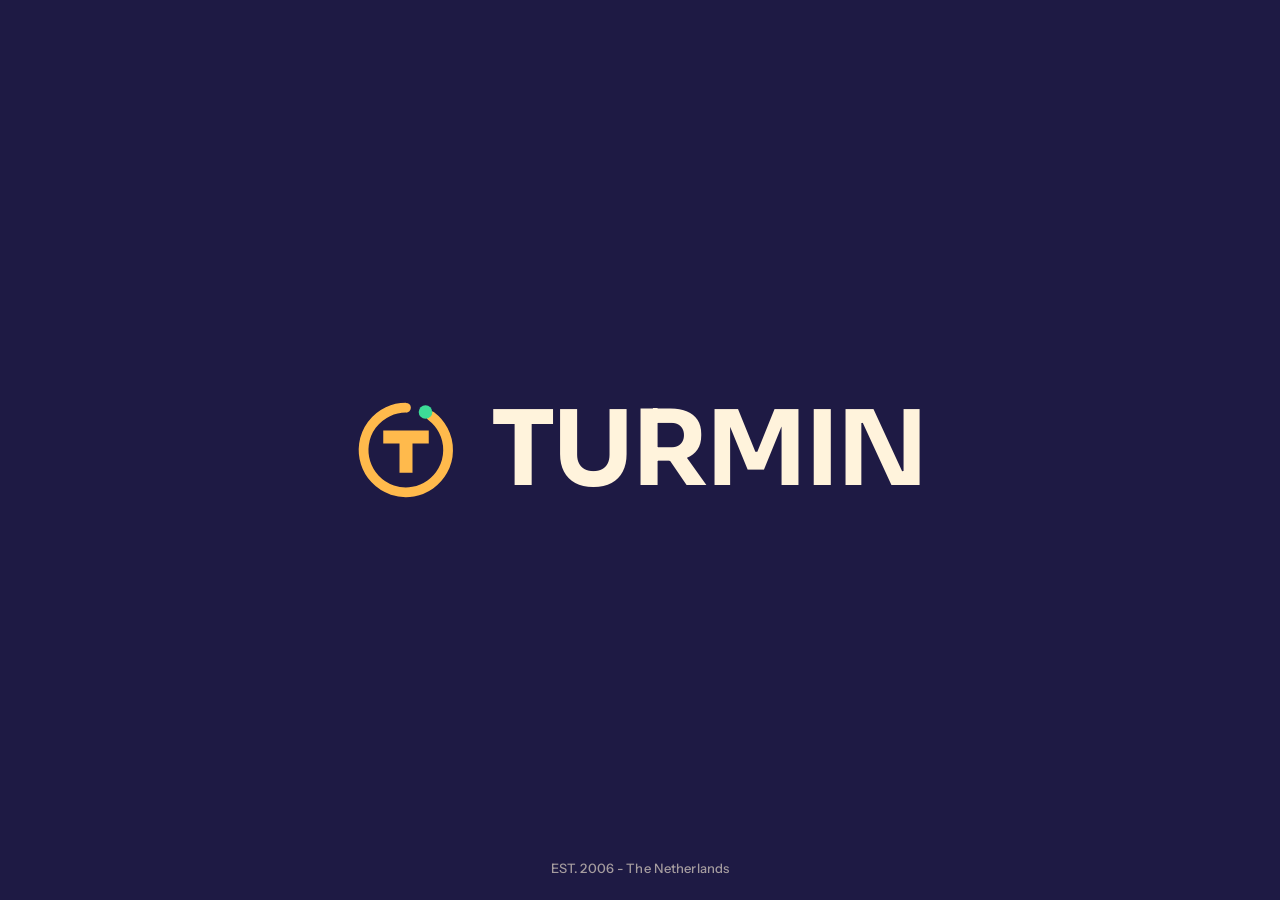
<file: index.html>
<!DOCTYPE html>
<html lang="en">
<head>
  <meta charset="utf-8">
  <meta name="viewport" content="width=device-width, initial-scale=1, viewport-fit=cover">
  <title>Turmin</title>
  <meta name="description" content="Turmin. Est. 2006, The Netherlands.">
  <meta name="theme-color" content="#1E1A44">
  <meta property="og:title" content="Turmin">
  <meta property="og:description" content="Est. 2006, The Netherlands.">
  <meta property="og:url" content="https://turmin.com">
  <meta property="og:type" content="website">
  <meta property="og:image" content="https://turmin.com/img/og.png">
  <link rel="canonical" href="https://turmin.com/">
  <link rel="icon" href="/favicon.svg" type="image/svg+xml">
  <link rel="icon" href="/favicon.ico" sizes="32x32">
  <link rel="apple-touch-icon" href="/img/apple-touch-icon.png">
  <link rel="preload" href="fonts/sora-latin-wght-normal.woff2" as="font" type="font/woff2" crossorigin>
  <link rel="stylesheet" href="css/style.css">
</head>
<body>
  <main class="card">
    <div class="lockup">
      <svg class="mark" viewBox="0 0 64 64" aria-hidden="true">
        <path fill="none" stroke="currentColor" stroke-width="6" stroke-linecap="round" d="M47.5 11.2A26 26 0 1 1 32 6"/>
        <circle cx="44" cy="8.6" r="4.2" fill="#3DDC97"/>
        <path fill="currentColor" d="M18 20H46V28H36V46H28V28H18Z"/>
      </svg>
      <h1 class="wordmark">Turmin</h1>
    </div>
    <p class="est">EST. 2006 - The Netherlands</p>
  </main>
</body>
</html>
</file>
<file: css/style.css>
/* Turmin — turmin.com */

@font-face {
  font-family: "Sora";
  src: url("../fonts/sora-latin-wght-normal.woff2") format("woff2");
  font-weight: 100 800;
  font-display: swap;
  unicode-range: U+0000-00FF, U+0131, U+0152-0153, U+02BB-02BC, U+02C6, U+02DA, U+02DC, U+2000-206F, U+20AC, U+2122, U+2191, U+2193, U+2212, U+2215, U+FEFF, U+FFFD;
}
@font-face {
  font-family: "Sora";
  src: url("../fonts/sora-latin-ext-wght-normal.woff2") format("woff2");
  font-weight: 100 800;
  font-display: swap;
  unicode-range: U+0100-02AF, U+0304, U+0308, U+0329, U+1E00-1E9F, U+1EF2-1EFF, U+2020, U+20A0-20AB, U+20AD-20C0, U+2113, U+2C60-2C7F, U+A720-A7FF;
}
@font-face {
  font-family: "Instrument Sans";
  src: url("../fonts/instrument-sans-latin-wght-normal.woff2") format("woff2");
  font-weight: 400 700;
  font-display: swap;
  unicode-range: U+0000-00FF, U+0131, U+0152-0153, U+02BB-02BC, U+02C6, U+02DA, U+02DC, U+2000-206F, U+20AC, U+2122, U+2191, U+2193, U+2212, U+2215, U+FEFF, U+FFFD;
}
@font-face {
  font-family: "Instrument Sans";
  src: url("../fonts/instrument-sans-latin-ext-wght-normal.woff2") format("woff2");
  font-weight: 400 700;
  font-display: swap;
  unicode-range: U+0100-02AF, U+0304, U+0308, U+0329, U+1E00-1E9F, U+1EF2-1EFF, U+2020, U+20A0-20AB, U+20AD-20C0, U+2113, U+2C60-2C7F, U+A720-A7FF;
}

:root {
  --bg: #1E1A44;
  --fg: #FFF3DC;
  --mark: #FFBA4C;
}

*, *::before, *::after { box-sizing: border-box; }
html { -webkit-text-size-adjust: 100%; height: 100%; }
body {
  margin: 0;
  min-height: 100%;
  background: var(--bg);
  color: var(--fg);
  font-family: "Instrument Sans", system-ui, -apple-system, "Segoe UI", sans-serif;
  -webkit-font-smoothing: antialiased;
}
h1, p { margin: 0; }

.card {
  position: relative;
  min-height: 100vh;
  min-height: 100svh;
  display: grid;
  place-items: center;
  padding: 2rem 1.5rem;
}

.lockup {
  display: flex;
  align-items: center;
  gap: .32em;
  font-size: clamp(2.1rem, 9.5vw, 6.5rem);
}
.mark {
  display: block;
  flex: none;
  width: 1em;
  height: 1em;
  color: var(--mark);
}
.wordmark {
  font-family: "Sora", system-ui, sans-serif;
  font-size: 1em;
  font-weight: 700;
  letter-spacing: -.02em;
  line-height: 1;
  text-transform: uppercase;
}

.est {
  position: absolute;
  left: 0;
  right: 0;
  bottom: calc(1.5rem + env(safe-area-inset-bottom));
  text-align: center;
  font-size: .8125rem;
  font-weight: 500;
  letter-spacing: .01em;
  opacity: .6;
}

/* Error pages */
.error {
  display: flex;
  flex-direction: column;
  align-items: center;
  text-align: center;
}
.lockup-sm {
  font-size: 1.5rem;
  color: inherit;
  text-decoration: none;
  margin-bottom: 2.5rem;
}
.error-code {
  font-family: "Sora", system-ui, sans-serif;
  font-weight: 700;
  font-size: clamp(4.5rem, 22vw, 9rem);
  line-height: 1;
  letter-spacing: -.04em;
  color: var(--mark);
}
.error-title {
  margin-top: .75rem;
  font-family: "Sora", system-ui, sans-serif;
  font-weight: 600;
  font-size: 1.25rem;
}
.error-text {
  margin-top: .4rem;
  max-width: 32ch;
  opacity: .75;
}
.error-link {
  margin-top: 2rem;
  color: var(--fg);
  font-weight: 600;
  text-underline-offset: .25em;
}
.error-link:hover { color: var(--mark); }
:focus-visible { outline: 2px solid var(--mark); outline-offset: 4px; border-radius: 4px; }
</file>
